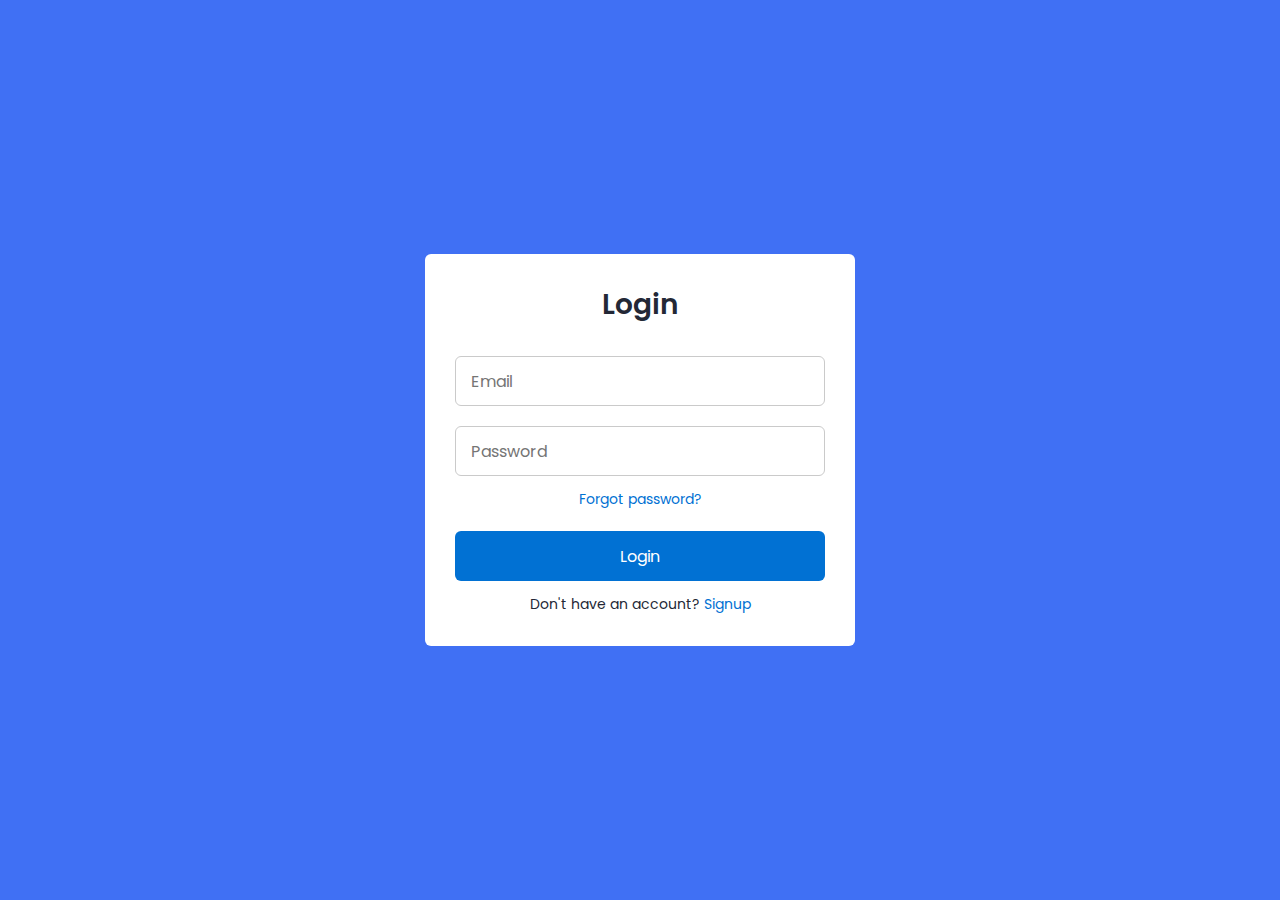
<file: login.html>
<!DOCTYPE html>
    <html lang="en">
    <head>
        <meta charset="UTF-8">
        <meta http-equiv="X-UA-Compatible" content="IE=edge">
        <meta name="viewport" content="width=device-width, initial-scale=1.0">
        <title> LoginForm </title>

        <!-- CSS -->
        <link rel="stylesheet" href="static/login.css">

                        
    </head>
    <body>
        <section class="container forms">
            <div class="form login">
                <div class="form-content">
                    <header>Login</header>
                    <form action="#">
                        <div class="field input-field">
                            <input type="email" placeholder="Email" class="input" required>
                        </div>

                        <div class="field input-field">
                            <input type="password" placeholder="Password" class="password" required>
                            <i class='bx bx-hide eye-icon'></i>
                        </div>

                        <div class="form-link">
                            <a href="#" class="forgot-pass">Forgot password?</a>
                        </div>

                        <div class="field button-field">
                            <button>Login</button>
                        </div>
                    </form>

                    <div class="form-link">
                        <span>Don't have an account? <a href="/signup">Signup</a></span>
                    </div>
                </div>


            </div>        
        </section>
    </body>
</html>
</file>
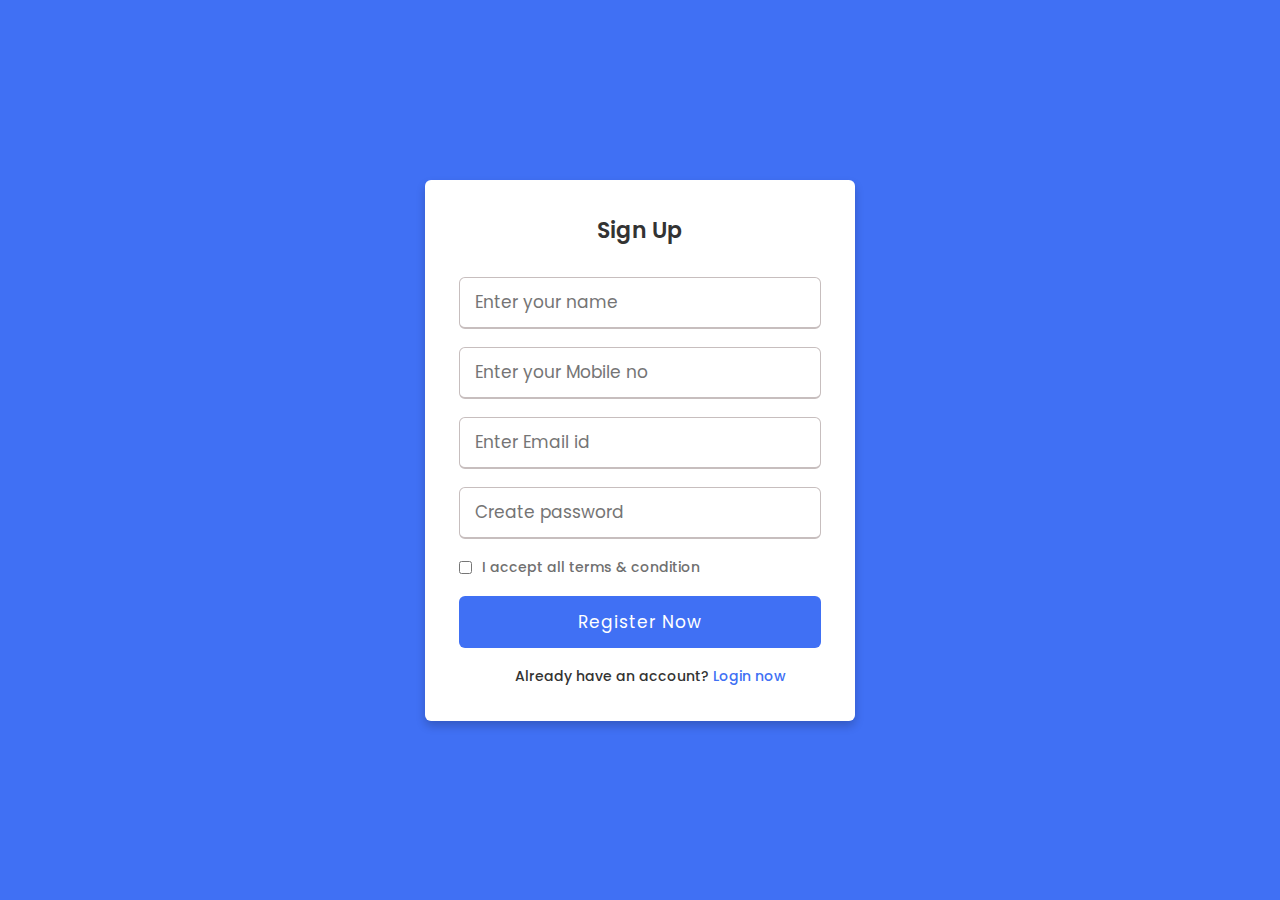
<file: signup.html>
<!DOCTYPE html>
<html lang="en" dir="ltr">
  <head>
    <meta charset="UTF-8">
    <meta name="viewport" content="width=device-width, initial-scale=1.0">
    <title> Sign up</title> 
    <link rel="stylesheet" href="static/signup.css">
   </head>
<body>
  <div class="wrapper">
    <h2>Sign Up</h2>
    <form action="#"> 
      <div class="input-box">
        <input type="text" placeholder="Enter your name" required>
      </div>
      <div class="input-box">
        <input type="number" placeholder="Enter your Mobile no" required>
      </div>
      <div class="input-box">
        <input type="email" placeholder="Enter Email id" required>
      </div>
      <div class="input-box">
        <input type="password" placeholder="Create password" required>
      </div>
      <div class="policy">
        <input type="checkbox">
        <h3>I accept all terms & condition</h3>
      </div>
      <div class="input-box button">
        <input type="Submit" value="Register Now">
      </div>
      <div class="text">
        <h3>Already have an account? <a href="/login">Login now</a></h3>
      </div>
    </form>
  </div>
</body>
</html>
</file>
<file: static/login.css>
/* Google Fonts - Poppins */
@import url('https://fonts.googleapis.com/css2?family=Poppins:wght@300;400;500;600&display=swap');

*{
    margin: 0;
    padding: 0;
    box-sizing: border-box;
    font-family: 'Poppins', sans-serif;
}
.container{
    height: 100vh;
    width: 100%;
    display: flex;
    align-items: center;
    justify-content: center;
    background-color: #4070f4;
    column-gap: 30px;
}
.form{
    position: absolute;
    max-width: 430px;
    width: 100%;
    padding: 30px;
    border-radius: 6px;
    background: #FFF;
}
.form.signup{
    opacity: 0;
    pointer-events: none;
}
.forms.show-signup .form.signup{
    opacity: 1;
    pointer-events: auto;
}
.forms.show-signup .form.login{
    opacity: 0;
    pointer-events: none;
}
header{
    font-size: 28px;
    font-weight: 600;
    color: #232836;
    text-align: center;
}
form{
    margin-top: 30px;
}
.form .field{
    position: relative;
    height: 50px;
    width: 100%;
    margin-top: 20px;
    border-radius: 6px;
}
.field input,
.field button{
    height: 100%;
    width: 100%;
    border: none;
    font-size: 16px;
    font-weight: 400;
    border-radius: 6px;
    position: absolute;
}
.field input{
    outline: none;
    padding: 0 15px;
    border: 1px solid#CACACA;
}
.field input:focus{
    border-bottom-width: 2px;
}
.eye-icon{
    position: absolute;
    top: 50%;
    right: 10px;
    transform: translateY(-50%);
    font-size: 18px;
    color: #8b8b8b;
    cursor: pointer;
    padding: 5px;
}
.field button{
    color: #fff;
    background-color: #0171d3;
    transition: all 0.3s ease;
    cursor: pointer;
}
.field button:hover{
    background-color: #016dcb;
}
.form-link{
    text-align: center;
    margin-top: 10px;
}
.form-link span,
.form-link a{
    font-size: 14px;
    font-weight: 400;
    color: #232836;
}
.form a{
    color: #0171d3;
    text-decoration: none;
}
.form-content a:hover{
    text-decoration: underline;
}
.line{
    position: relative;
    height: 1px;
    width: 100%;
    margin: 36px 0;
    background-color: #d4d4d4;
}
.line::before{
    content: 'Or';
    position: absolute;
    top: 50%;
    left: 50%;
    transform: translate(-50%, -50%);
    background-color: #FFF;
    color: #8b8b8b;
    padding: 0 15px;
}
.media-options a{
    display: flex;
    align-items: center;
    justify-content: center;
}
a.facebook{
    color: #fff;
    background-color: #4267b2;
}
a.facebook .facebook-icon{
    height: 28px;
    width: 28px;
    color: #0171d3;
    font-size: 20px;
    border-radius: 50%;
    display: flex;
    align-items: center;
    justify-content: center;
    background-color: #fff;
}
.facebook-icon,
img.google-img{
    position: absolute;
    top: 50%;
    left: 15px;
    transform: translateY(-50%);
}
img.google-img{
    height: 20px;
    width: 20px;
    object-fit: cover;
}
a.google{
    border: 1px solid #CACACA;
}
a.google span{
    font-weight: 500;
    opacity: 0.6;
    color: #232836;
}

@media screen and (max-width: 400px) {
    .form{
        padding: 20px 10px;
    }
    
}
</file>
<file: static/signup.css>
@import url('https://fonts.googleapis.com/css?family=Poppins:400,500,600,700&display=swap');


*{
  margin: 0;
  padding: 0;
  box-sizing: border-box;
  font-family: 'Poppins', sans-serif;
}
body{
  min-height: 100vh;
  display: flex;
  align-items: center;
  justify-content: center;
  background: #4070f4;
}
.wrapper{
  position: relative;
  max-width: 430px;
  width: 100%;
  background: #fff;
  padding: 34px;
  border-radius: 6px;
  box-shadow: 0 5px 10px rgba(0,0,0,0.2);
}
.wrapper h2{
    text-align: center;
  position: relative;
  font-size: 22px;
  font-weight: 600;
  color: #333;
}

.wrapper form{
  margin-top: 30px;
}
.wrapper form .input-box{
  height: 52px;
  margin: 18px 0;
}
form .input-box input{
  height: 100%;
  width: 100%;
  outline: none;
  padding: 0 15px;
  font-size: 17px;
  font-weight: 400;
  color: #333;
  border: 1.5px solid #C7BEBE;
  border-bottom-width: 2.5px;
  border-radius: 6px;
  transition: all 0.3s ease;
}
.input-box input:focus,
.input-box input:valid{
  border-color: #4070f4;
}
form .policy{
  display: flex;
  align-items: center;
}
form h3{
  color: #707070;
  font-size: 14px;
  font-weight: 500;
  margin-left: 10px;
}
.input-box.button input{
  color: #fff;
  letter-spacing: 1px;
  border: none;
  background: #4070f4;
  cursor: pointer;
}
.input-box.button input:hover{
  background: #0e4bf1;
}
form .text h3{
 color: #333;
 width: 100%;
 text-align: center;
}
form .text h3 a{
  color: #4070f4;
  text-decoration: none;
}
form .text h3 a:hover{
  text-decoration: underline;
}
</file>
